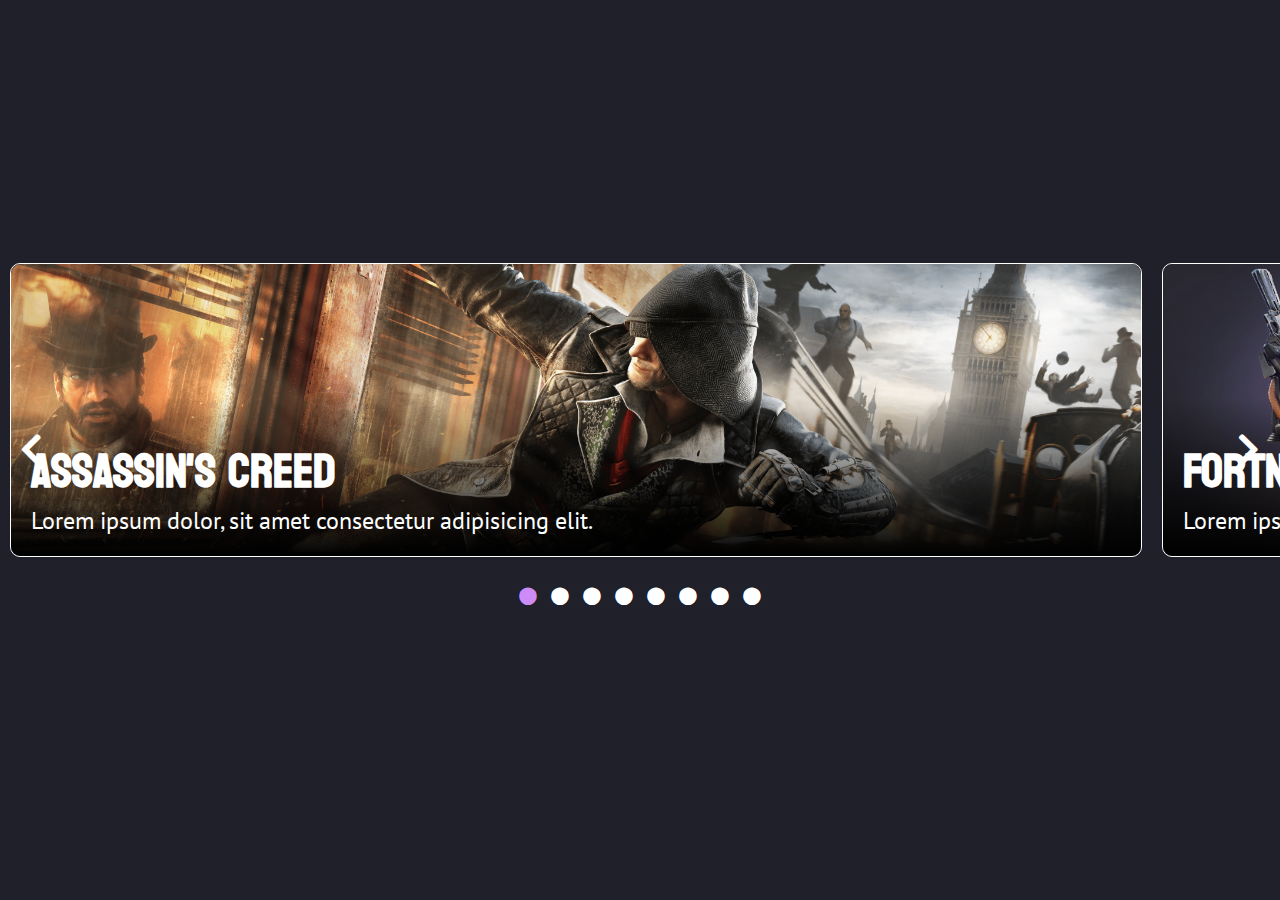
<file: galeria2/index.html>
<!DOCTYPE html>
<html lang="pt-br">

<head>
    <meta charset="UTF-8">
    <meta http-equiv="X-UA-Compatible" content="IE=edge">
    <meta name="viewport" content="width=device-width, initial-scale=1.0">
    <title>Slide Games</title>

    <link rel="stylesheet" href="https://use.fontawesome.com/releases/v5.11.2/css/all.css">

    <link rel="preconnect" href="https://fonts.googleapis.com">
    <link rel="preconnect" href="https://fonts.gstatic.com" crossorigin>
    <link href="https://fonts.googleapis.com/css2?family=Koulen&family=PT+Sans&display=swap" rel="stylesheet">

    <link rel="stylesheet" href="assets/style.css">

    <script src="assets/JS/script.js" defer></script>
</head>

<body>

    <div class="wrapper">
        <div class="slide-wrapper">
            <button class="slide-nav-button slide-nav-previous fas fa-chevron-left"></button>
            <button class="slide-nav-button slide-nav-next fas fa-chevron-right"></button>

            <div class="slide-list">
                <div class="slide-item">
                    <div class="slide-content">
                        <img src="assets/imgs/assassinscreed.png" alt="Assassin's Creed">
                        <div class="slide-description">
                            <h3>Assassin's Creed</h3>
                            <p>Lorem ipsum dolor, sit amet consectetur adipisicing elit.</p>
                        </div>
                    </div>
                </div>
                <div class="slide-item">
                    <div class="slide-content">
                        <img src="assets/imgs/fortnite.png" alt="Fortnite">
                        <div class="slide-description">
                            <h3>Fortnite</h3>
                            <p>Lorem ipsum dolor, sit amet consectetur adipisicing elit.</p>
                        </div>
                    </div>
                </div>
                <div class="slide-item">
                    <div class="slide-content">
                        <img src="assets/imgs/freefire.png" alt="Freefire">
                        <div class="slide-description">
                            <h3>Freefire</h3>
                            <p>Lorem ipsum dolor, sit amet consectetur adipisicing elit.</p>
                        </div>
                    </div>
                </div>
                <div class="slide-item">
                    <div class="slide-content">
                        <img src="assets/imgs/gta-v.png" alt="GTA 5">
                        <div class="slide-description">
                            <h3>GTA V</h3>
                            <p>Lorem ipsum dolor, sit amet consectetur adipisicing elit.</p>
                        </div>
                    </div>
                </div>
                <div class="slide-item">
                    <div class="slide-content">
                        <img src="assets/imgs/halo5.png" alt="Halo 5">
                        <div class="slide-description">
                            <h3>Halo 5</h3>
                            <p>Lorem ipsum dolor, sit amet consectetur adipisicing elit.</p>
                        </div>
                    </div>
                </div>
                <div class="slide-item">
                    <div class="slide-content">
                        <img src="assets/imgs/league-of-legends.png" alt="League of Legends">
                        <div class="slide-description">
                            <h3>League of Legends</h3>
                            <p>Lorem ipsum dolor, sit amet consectetur adipisicing elit.</p>
                        </div>
                    </div>
                </div>
                <div class="slide-item">
                    <div class="slide-content">
                        <img src="assets/imgs/red-dead-redemption-2.png" alt="Red Dead Redemption 2">
                        <div class="slide-description">
                            <h3>Red Dead Redemption 2</h3>
                            <p>Lorem ipsum dolor, sit amet consectetur adipisicing elit.</p>
                        </div>
                    </div>
                </div>
                <div class="slide-item">
                    <div class="slide-content">
                        <img src="assets/imgs/zelda.png" alt="Zelda">
                        <div class="slide-description">
                            <h3>Zelda</h3>
                            <p>Lorem ipsum dolor, sit amet consectetur adipisicing elit.</p>
                        </div>
                    </div>
                </div>
            </div>
            <div class="slides-controls">
                <button class="slide-control-button fas fa-circle active"></button>
                <button class="slide-control-button fas fa-circle"></button>
                <button class="slide-control-button fas fa-circle"></button>
                <button class="slide-control-button fas fa-circle"></button>
                <button class="slide-control-button fas fa-circle"></button>
                <button class="slide-control-button fas fa-circle"></button>
                <button class="slide-control-button fas fa-circle"></button>
                <button class="slide-control-button fas fa-circle"></button>
            </div>
        </div>
    </div>

</body>

</html>
</file>
<file: galeria2/assets/style.css>
* {
    margin: 0;
    padding: 0;
    border: 0;
    box-sizing: border-box;
}

html,
body {
    height: 100%;
}

body {
    background-color: #1f2029;
}

.wrapper {
    display: flex;
    align-items: center;
    height: 100%;
}

.slide-wrapper {
    display: flex;
    flex-direction: column;
    justify-content: center;
    width: 100%;
    overflow: hidden;
}

.slide-list {
    display: flex;
}

.slide-item {
    flex-shrink: 0;
    padding: 0 10px;
    width: 90vw;
}

.slide-content {
    border: 1px solid #fff;
    border-radius: 10px;
    position: relative;
    cursor: grab;
}

.slide-item img {
    width: 100%;
    border-radius: 10px;
}

.slide-description {
    width: 100%;
    position: absolute;
    bottom: 0;
    padding: 20px;
    color: #fff;
    background: linear-gradient(to top, #000, transparent);
    border-radius: 10px;
}

.slide-description h3 {
    font-family: 'Koulen';
    font-size: 48px;
    position: relative;
    top: 10px;
}

.slide-description p {
    font-family: 'PT Sans';
    font-size: 24px;
}

.slide-nav-button {
    color: #fff;
    background: transparent;
    font-size: 36px;
    position: absolute;
    z-index: 5;
    cursor: pointer;
}

.slide-nav-previous {
    left: 20px;
}

.slide-nav-next {
    right: 20px;
}

.slides-controls {
    margin: 30px auto;
}

.slide-control-button {
    background: transparent;
    color: #fff;
    font-size: 18px;
    margin: 0 5px;
    cursor: pointer;
}

.slide-control-button.active {
    color: #cd8cf5;
}
</file>
